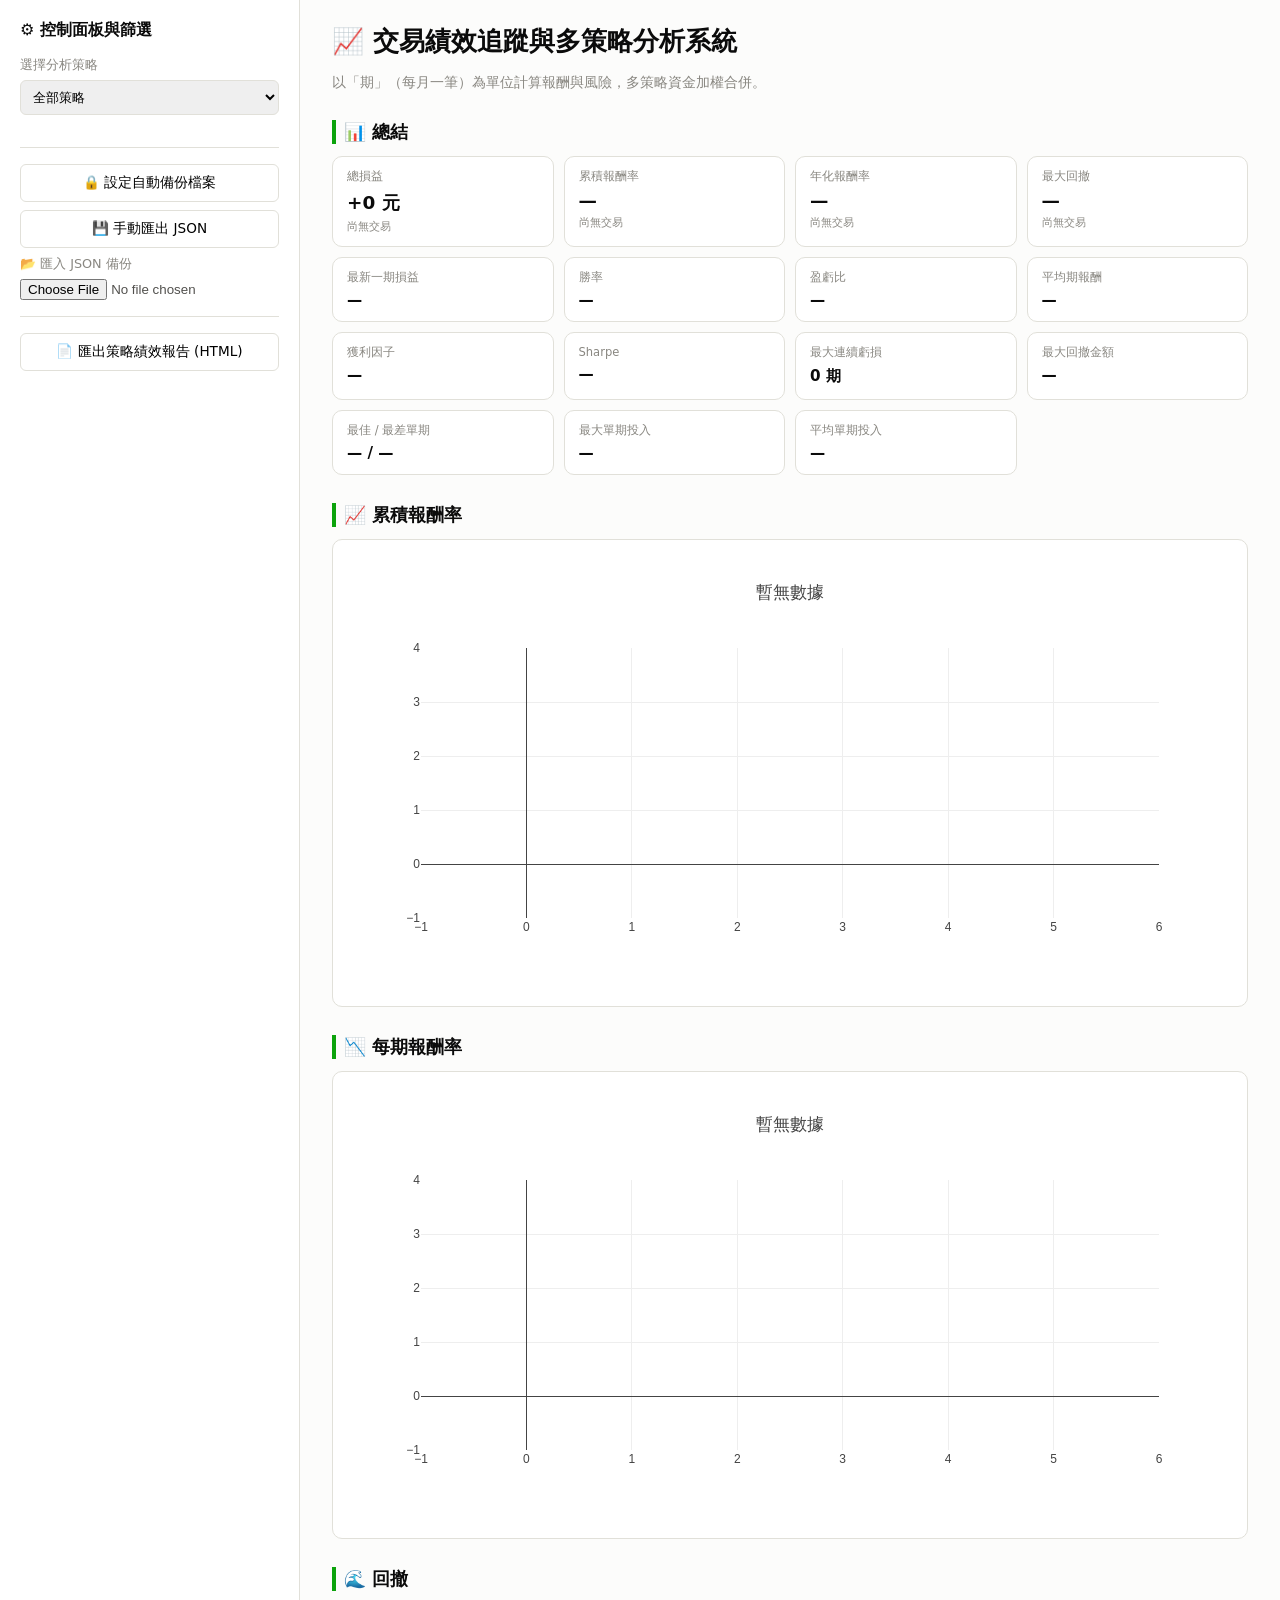
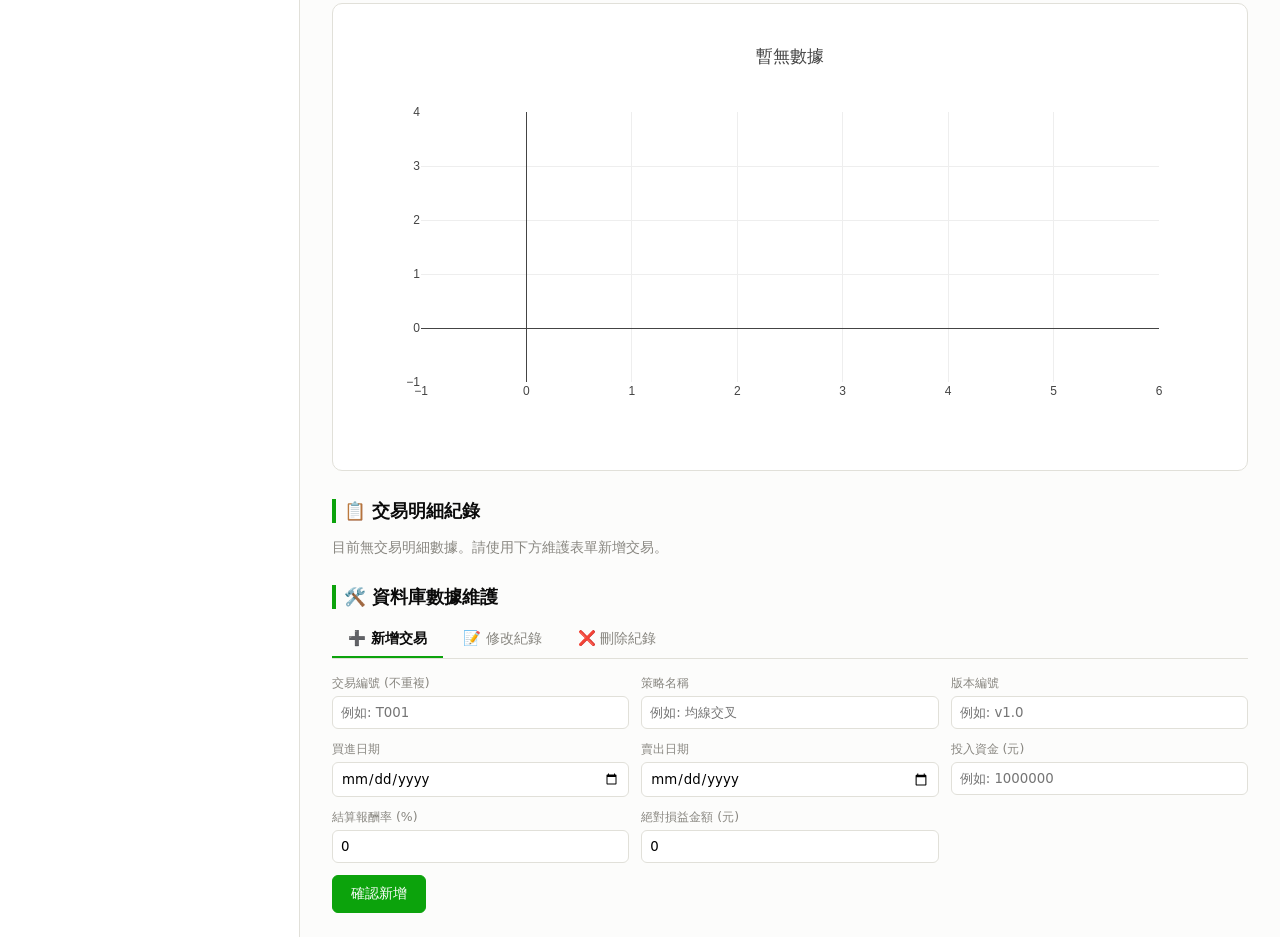
<file: index.html>
<!doctype html>
<html lang="zh-Hant">
<head>
<meta charset="utf-8">
<meta name="viewport" content="width=device-width, initial-scale=1">
<title>交易績效追蹤與多策略分析系統</title>
<link rel="stylesheet" href="css/style.css">
</head>
<body>
<div class="app-layout">
  <aside class="sidebar">
    <h2>⚙️ 控制面板與篩選</h2>
    <label for="strategy-select">選擇分析策略</label>
    <select id="strategy-select"></select>

    <hr class="sidebar-divider">
    <button id="btn-choose-backup" class="btn btn-block">🔒 設定自動備份檔案</button>
    <div style="height:8px;"></div>
    <button id="btn-export-json" class="btn btn-block">💾 手動匯出 JSON</button>
    <div style="height:8px;"></div>
    <label for="file-import-json">📂 匯入 JSON 備份</label>
    <input type="file" id="file-import-json" accept=".json">

    <hr class="sidebar-divider">
    <button id="btn-export-report" class="btn btn-block">📄 匯出策略績效報告 (HTML)</button>
  </aside>

  <main class="main-content">
    <h1 class="page-title">📈 交易績效追蹤與多策略分析系統</h1>
    <p class="page-subtitle">以「期」（每月一筆）為單位計算報酬與風險，多策略資金加權合併。</p>

    <div class="section-title">📊 總結</div>
    <div id="summary-cards" class="metric-grid"></div>
    <div id="detail-cards" class="metric-grid metric-grid-detail"></div>
    <p id="capital-notice" class="notice" hidden></p>

    <div class="section-title">📈 累積報酬率</div>
    <div class="chart-block"><div id="cum-return-chart" style="width:100%;"></div></div>

    <div class="section-title">📉 每期報酬率</div>
    <div class="chart-block"><div id="period-returns-chart" style="width:100%;"></div></div>

    <div class="section-title">🌊 回撤</div>
    <div class="chart-block"><div id="drawdown-chart" style="width:100%;"></div></div>

    <div id="strategy-section" hidden>
      <div class="section-title">🏁 策略比較</div>
      <div id="strategy-table"></div>
    </div>

    <div class="section-title">📋 交易明細紀錄</div>
    <div id="trade-table"></div>

    <div class="section-title">🛠️ 資料庫數據維護</div>
    <div id="forms-container"></div>
  </main>
</div>

<script src="lib/plotly.min.js"></script>
<script src="lib/plotly-source.js"></script>
<script src="js/config.js"></script>
<script src="js/utils.js"></script>
<script src="js/db.js"></script>
<script src="js/backup.js"></script>
<script src="js/timeSeries.js"></script>
<script src="js/metrics.js"></script>
<script src="js/charts.js"></script>
<script src="js/dashboard.js"></script>
<script src="js/forms.js"></script>
<script src="js/report.js"></script>
<script src="js/app.js"></script>
</body>
</html>
</file>
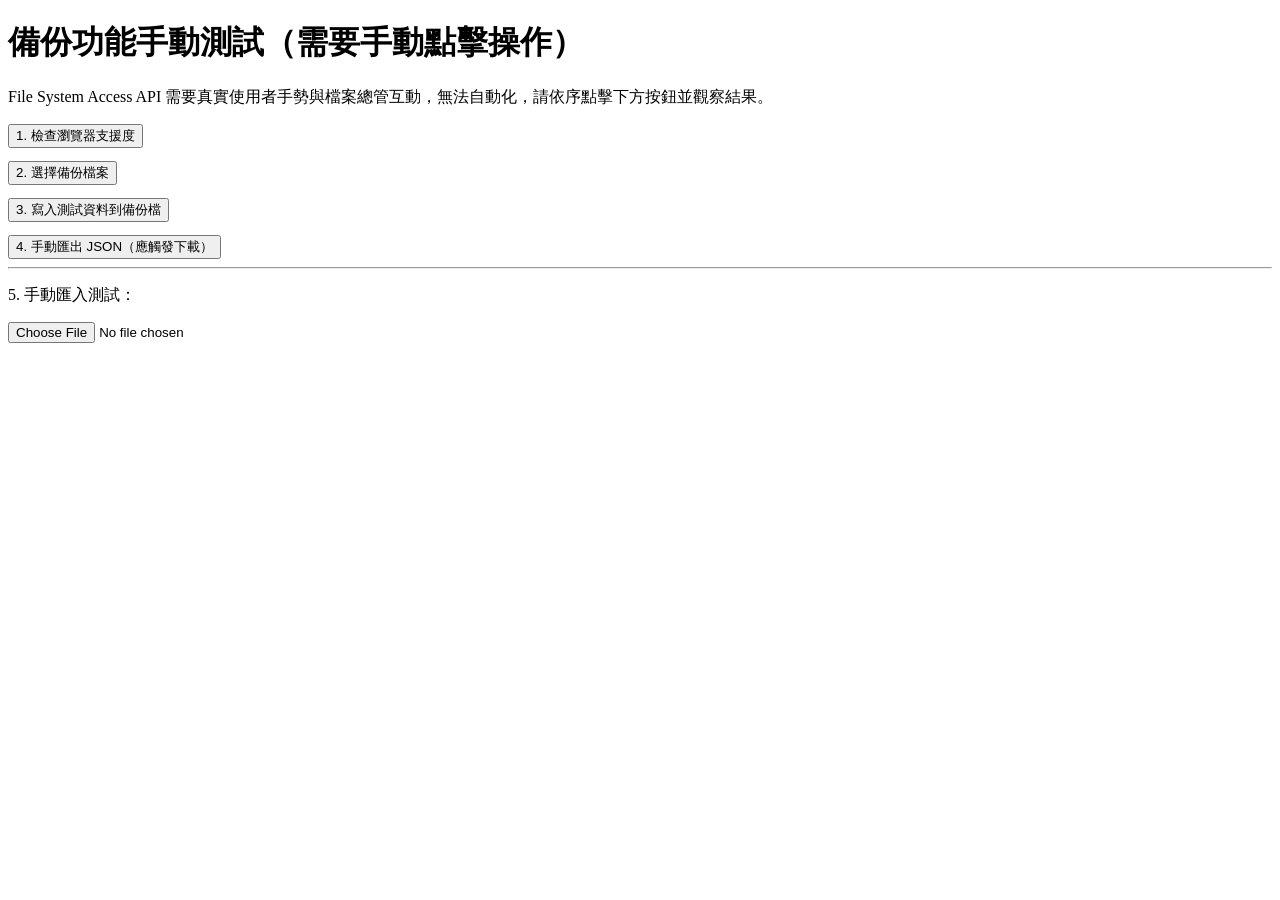
<file: tests/test_backup.html>
<!doctype html>
<html lang="zh-Hant">
<head><meta charset="utf-8"><title>備份功能手動測試</title></head>
<body>
<h1>備份功能手動測試（需要手動點擊操作）</h1>
<p>File System Access API 需要真實使用者手勢與檔案總管互動，無法自動化，請依序點擊下方按鈕並觀察結果。</p>
<button id="btn-support">1. 檢查瀏覽器支援度</button>
<pre id="out-support"></pre>
<button id="btn-choose">2. 選擇備份檔案</button>
<pre id="out-choose"></pre>
<button id="btn-write">3. 寫入測試資料到備份檔</button>
<pre id="out-write"></pre>
<button id="btn-export">4. 手動匯出 JSON（應觸發下載）</button>
<hr>
<p>5. 手動匯入測試：</p>
<input type="file" id="file-import" accept=".json">
<pre id="out-import"></pre>

<script src="../js/config.js"></script>
<script src="../js/db.js"></script>
<script src="../js/backup.js"></script>
<script>
const fixture = [
  { trade_id: 'BKTEST01', strategy_name: 'Backup Test', version: 'v1.0', buy_date: '2026-01-01', sell_date: '2026-01-05', net_return_pct: 1.0, net_profit_loss: 1000 }
];

document.getElementById('btn-support').onclick = () => {
  document.getElementById('out-support').textContent = 'supported: ' + TPT.backup.isFileSystemAccessSupported();
};

document.getElementById('btn-choose').onclick = async () => {
  try {
    await TPT.backup.chooseBackupFile();
    document.getElementById('out-choose').textContent = '已選定備份檔案。';
  } catch (e) {
    document.getElementById('out-choose').textContent = '錯誤: ' + e.message;
  }
};

document.getElementById('btn-write').onclick = async () => {
  const result = await TPT.backup.writeIfConfigured(fixture);
  document.getElementById('out-write').textContent = JSON.stringify(result) + ' — 請打開你選的檔案確認內容為 fixture JSON';
};

document.getElementById('btn-export').onclick = () => {
  TPT.backup.exportJson(fixture);
};

document.getElementById('file-import').onchange = async (e) => {
  const file = e.target.files[0];
  if (!file) return;
  try {
    const data = await TPT.backup.importJsonFile(file);
    document.getElementById('out-import').textContent = JSON.stringify(data, null, 2);
  } catch (err) {
    document.getElementById('out-import').textContent = '錯誤: ' + err.message;
  }
};
</script>
</body>
</html>
</file>
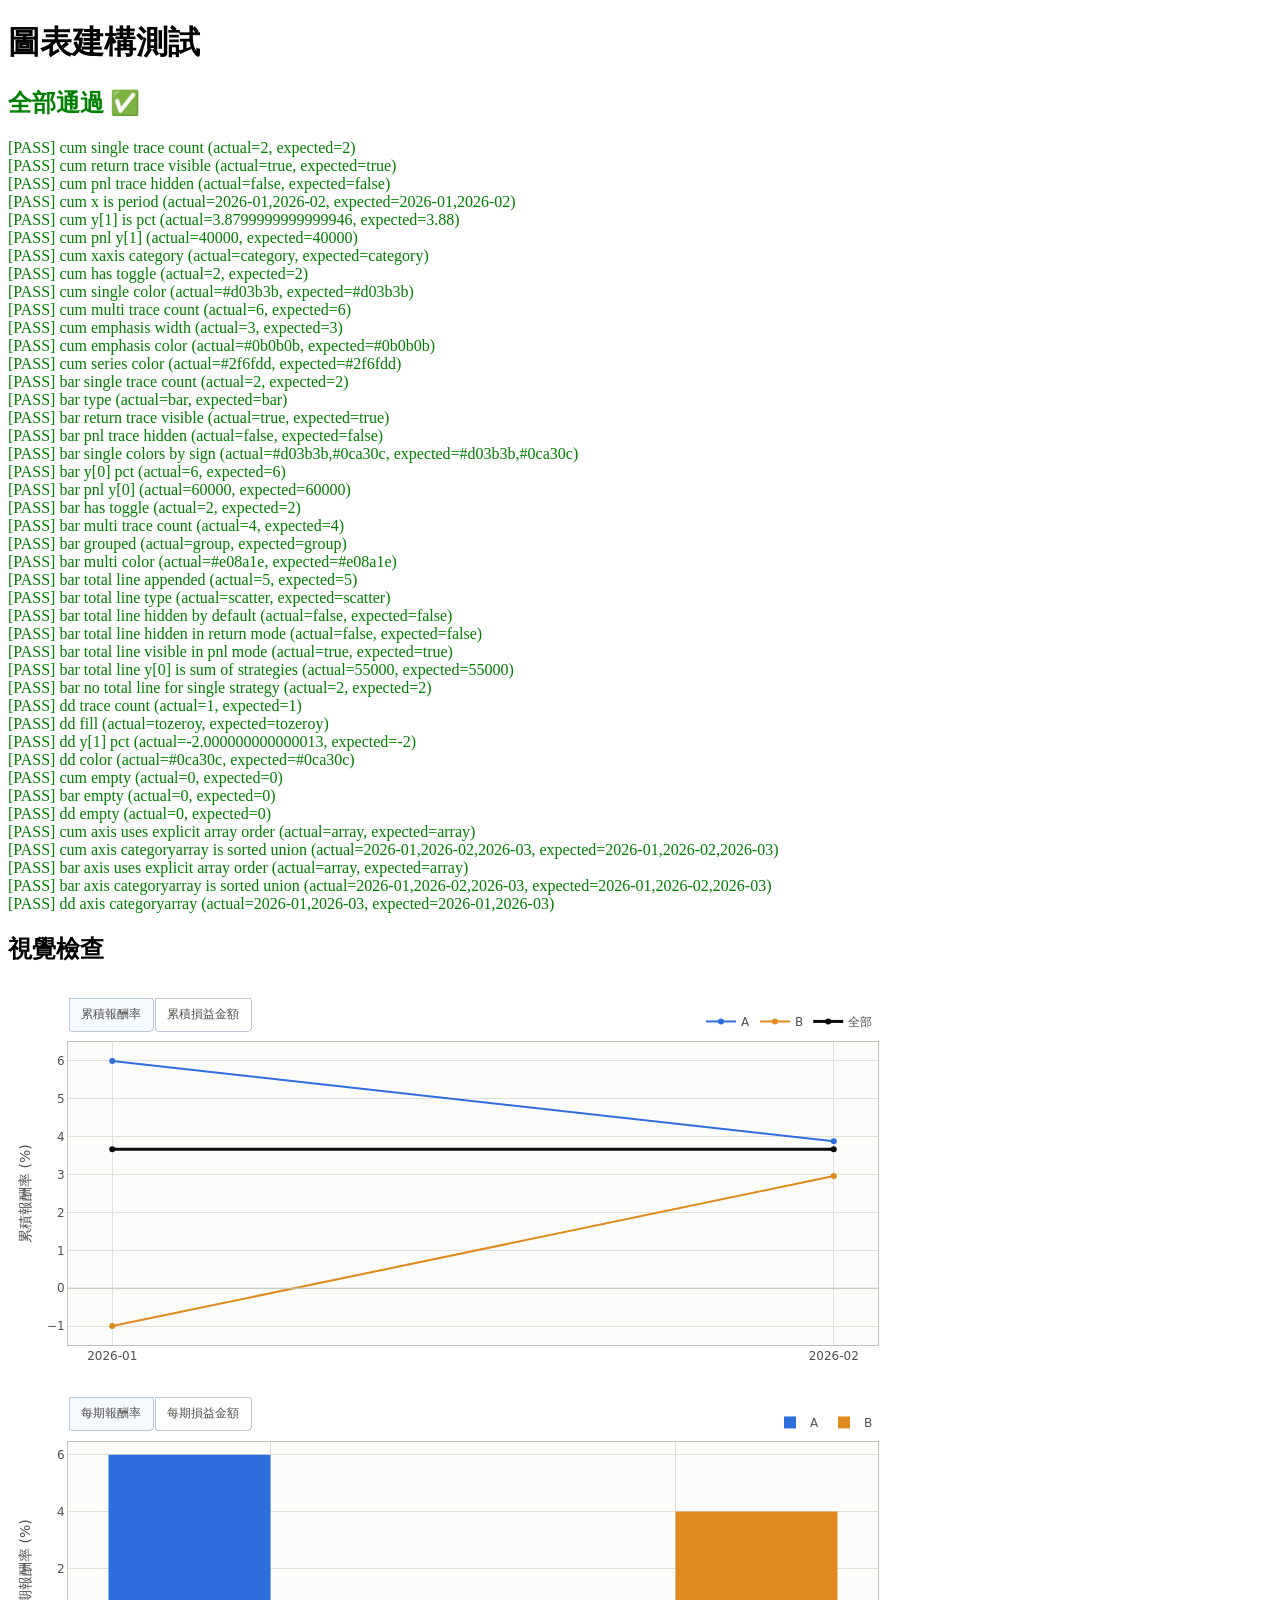
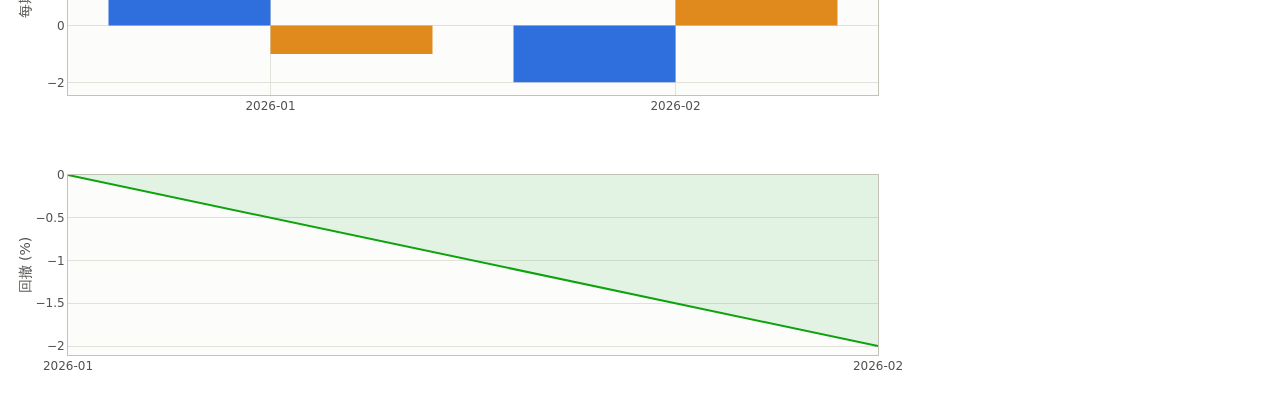
<file: tests/test_charts.html>
<!doctype html>
<html lang="zh-Hant">
<head><meta charset="utf-8"><title>圖表測試</title></head>
<body>
<h1>圖表建構測試</h1>
<div id="results"></div>
<h2>視覺檢查</h2>
<div id="chart-cum" style="width:100%;max-width:900px;"></div>
<div id="chart-bar" style="width:100%;max-width:900px;"></div>
<div id="chart-dd" style="width:100%;max-width:900px;"></div>
<script src="../lib/plotly.min.js"></script>
<script src="../js/config.js"></script>
<script src="../js/timeSeries.js"></script>
<script src="../js/charts.js"></script>
<script src="harness.js"></script>
<script src="charts.test.js"></script>
<script>
  Plotly.newPlot('chart-cum', c2.data, c2.layout, { responsive: true, displaylogo: false });
  Plotly.newPlot('chart-bar', b2.data, b2.layout, { responsive: true, displaylogo: false });
  Plotly.newPlot('chart-dd', d1.data, d1.layout, { responsive: true, displaylogo: false });
</script>
</body>
</html>
</file>
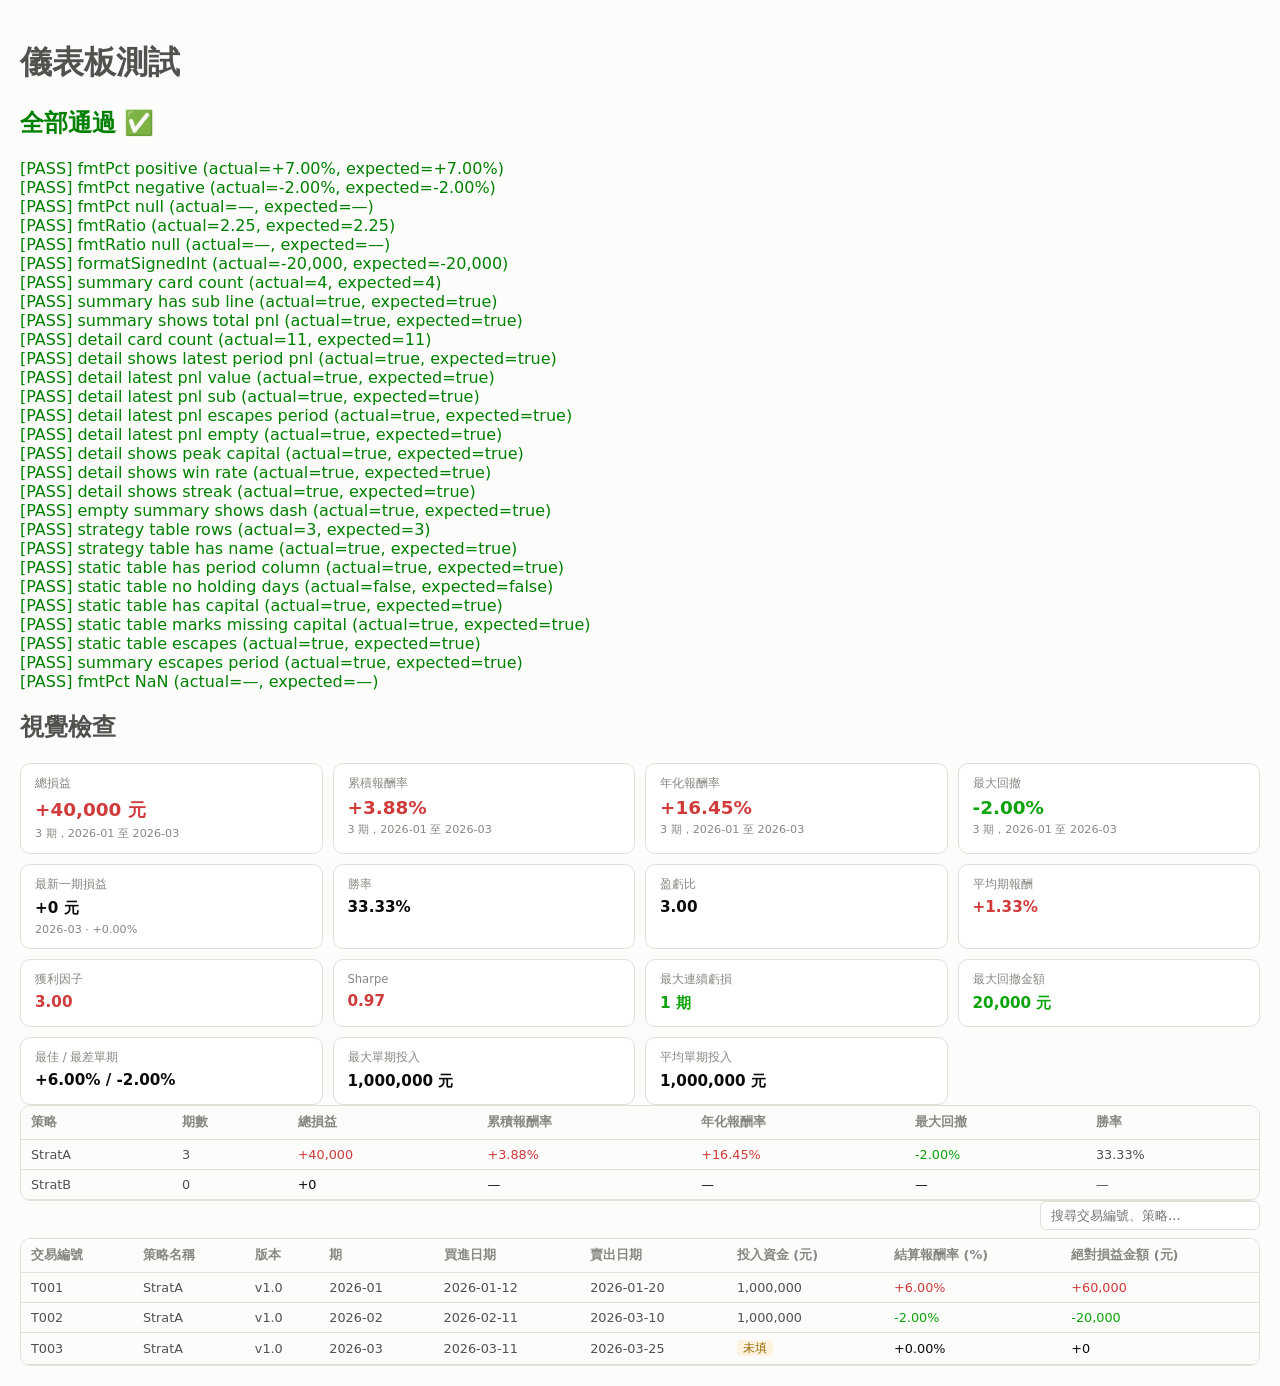
<file: tests/test_dashboard.html>
<!doctype html>
<html lang="zh-Hant">
<head><meta charset="utf-8"><title>儀表板測試</title><link rel="stylesheet" href="../css/style.css"></head>
<body style="padding:20px;">
<h1>儀表板測試</h1>
<div id="results"></div>
<h2>視覺檢查</h2>
<div id="summary" class="metric-grid"></div>
<div id="detail" class="metric-grid metric-grid-detail"></div>
<div id="strategy-table"></div>
<div id="trade-table"></div>
<script src="../js/config.js"></script>
<script src="../js/utils.js"></script>
<script src="../js/timeSeries.js"></script>
<script src="../js/metrics.js"></script>
<script src="../js/charts.js"></script>
<script src="../js/dashboard.js"></script>
<script src="harness.js"></script>
<script src="dashboard.test.js"></script>
<script>
  TPT.dashboard.renderSummaryCards(metrics, document.getElementById('summary'));
  TPT.dashboard.renderDetailCards(metrics, document.getElementById('detail'));
  TPT.dashboard.renderStrategyTable(stratRows, document.getElementById('strategy-table'));
  TPT.dashboard.renderTradeTable(trades, document.getElementById('trade-table'));
</script>
</body>
</html>
</file>
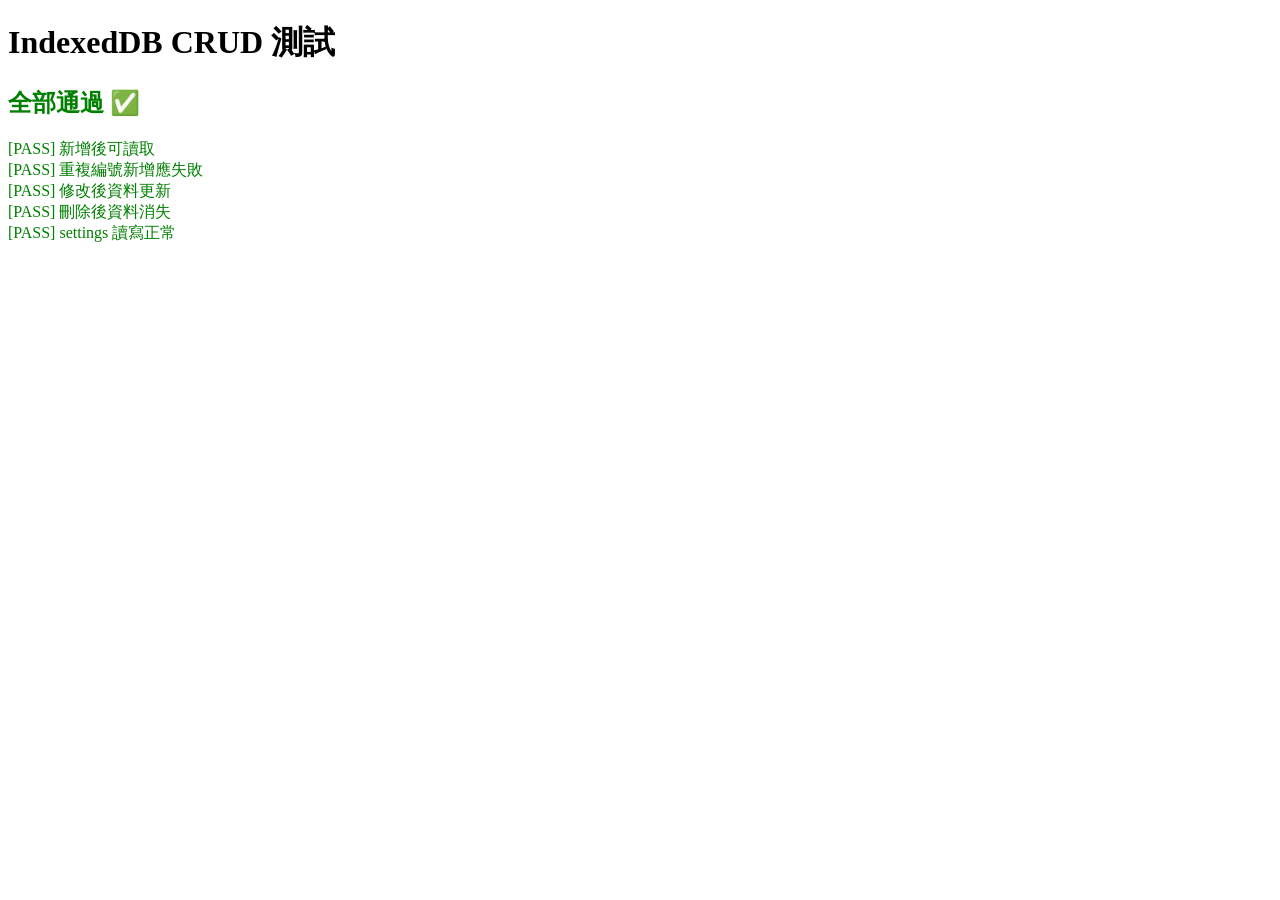
<file: tests/test_db.html>
<!doctype html>
<html lang="zh-Hant">
<head><meta charset="utf-8"><title>DB 測試</title></head>
<body>
<h1>IndexedDB CRUD 測試</h1>
<div id="results"></div>
<script src="../js/config.js"></script>
<script src="../js/db.js"></script>
<script>
const TEST_ID = '__TEST_TRADE_001__';
const results = [];
function record(name, pass) { results.push({ name, pass }); }

async function runTests() {
  try {
    await TPT.db.deleteTrade(TEST_ID).catch(() => {});

    await TPT.db.addTrade({
      trade_id: TEST_ID, strategy_name: 'TestStrat', version: 'v1.0',
      buy_date: '2026-01-01', sell_date: '2026-01-05',
      net_return_pct: 1.5, net_profit_loss: 15000
    });
    let all = await TPT.db.getAllTrades();
    let found = all.find(t => t.trade_id === TEST_ID);
    record('新增後可讀取', !!found && found.net_return_pct === 1.5);

    let addAgainFailed = false;
    try {
      await TPT.db.addTrade({
        trade_id: TEST_ID, strategy_name: 'Dup', version: 'v1.0',
        buy_date: '2026-01-01', sell_date: '2026-01-05',
        net_return_pct: 0, net_profit_loss: 0
      });
    } catch (e) {
      addAgainFailed = true;
    }
    record('重複編號新增應失敗', addAgainFailed);

    await TPT.db.updateTrade({
      trade_id: TEST_ID, strategy_name: 'TestStrat', version: 'v1.1',
      buy_date: '2026-01-01', sell_date: '2026-01-05',
      net_return_pct: 3.0, net_profit_loss: 30000
    });
    all = await TPT.db.getAllTrades();
    found = all.find(t => t.trade_id === TEST_ID);
    record('修改後資料更新', found && found.version === 'v1.1' && found.net_return_pct === 3.0);

    await TPT.db.deleteTrade(TEST_ID);
    all = await TPT.db.getAllTrades();
    found = all.find(t => t.trade_id === TEST_ID);
    record('刪除後資料消失', !found);

    await TPT.db.setSetting('test_key', { foo: 'bar' });
    const settingValue = await TPT.db.getSetting('test_key');
    record('settings 讀寫正常', settingValue && settingValue.foo === 'bar');
  } catch (err) {
    record('測試流程未預期中斷: ' + err.message, false);
  } finally {
    await TPT.db.deleteTrade(TEST_ID).catch(() => {});
  }

  const resultsEl = document.getElementById('results');
  let allPass = true;
  results.forEach(r => {
    if (!r.pass) allPass = false;
    const line = document.createElement('div');
    line.style.color = r.pass ? 'green' : 'red';
    line.textContent = `[${r.pass ? 'PASS' : 'FAIL'}] ${r.name}`;
    resultsEl.appendChild(line);
  });
  const summary = document.createElement('h2');
  summary.textContent = allPass ? '全部通過 ✅' : '有測試失敗 ❌';
  summary.style.color = allPass ? 'green' : 'red';
  resultsEl.prepend(summary);
}

runTests();
</script>
</body>
</html>
</file>
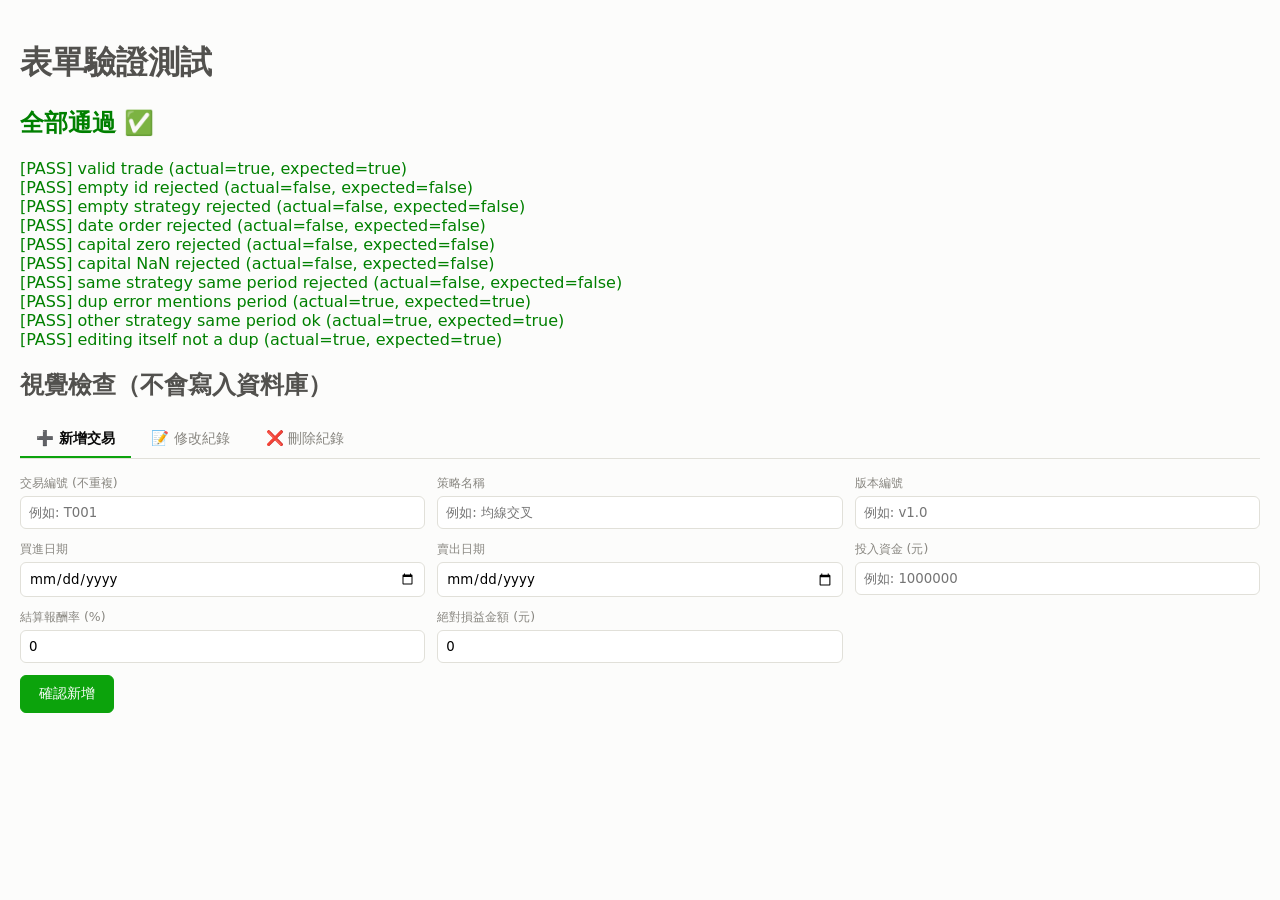
<file: tests/test_forms.html>
<!doctype html>
<html lang="zh-Hant">
<head><meta charset="utf-8"><title>表單驗證測試</title><link rel="stylesheet" href="../css/style.css"></head>
<body style="padding:20px;">
<h1>表單驗證測試</h1>
<div id="results"></div>
<h2>視覺檢查（不會寫入資料庫）</h2>
<div id="forms"></div>
<script src="../js/config.js"></script>
<script src="../js/utils.js"></script>
<script src="../js/timeSeries.js"></script>
<script src="../js/forms.js"></script>
<script src="harness.js"></script>
<script src="forms.test.js"></script>
<script>
  TPT.forms.render(document.getElementById('forms'), {
    getAllTrades: async () => existing,
    addTrade: async t => console.log('addTrade', t),
    updateTrade: async t => console.log('updateTrade', t),
    deleteTrade: async id => console.log('deleteTrade', id),
    onChange: async () => {}
  });
</script>
</body>
</html>
</file>
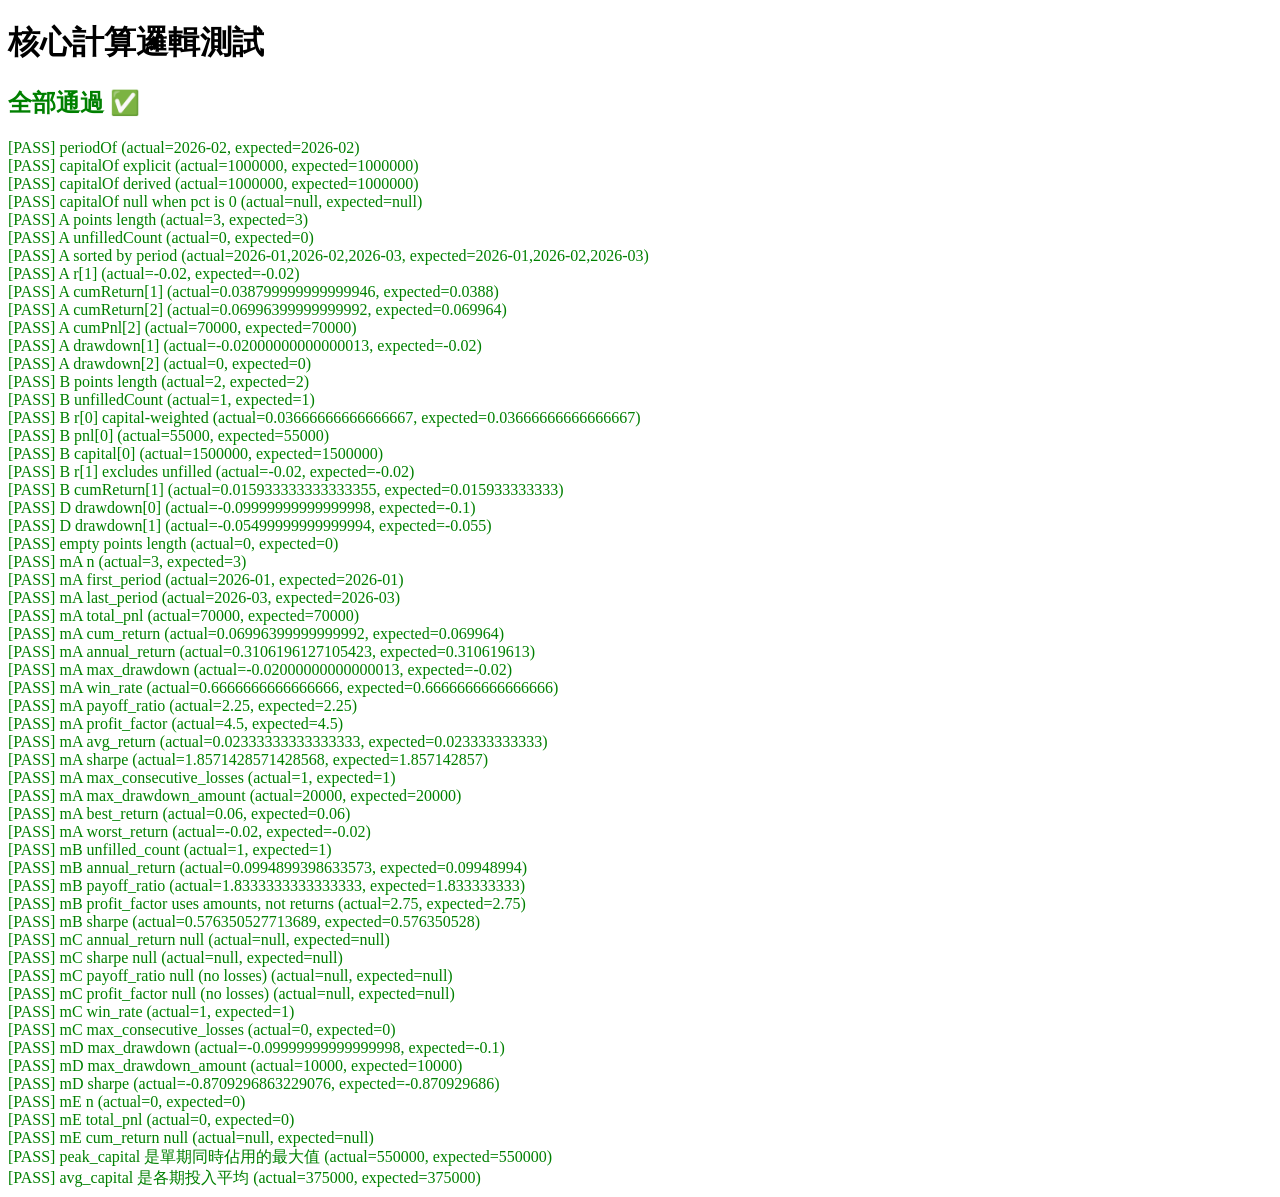
<file: tests/test_logic.html>
<!doctype html>
<html lang="zh-Hant">
<head><meta charset="utf-8"><title>核心邏輯測試</title></head>
<body>
<h1>核心計算邏輯測試</h1>
<div id="results"></div>
<script src="../js/config.js"></script>
<script src="../js/timeSeries.js"></script>
<script src="../js/metrics.js"></script>
<script src="harness.js"></script>
<script src="logic.test.js"></script>
</body>
</html>
</file>
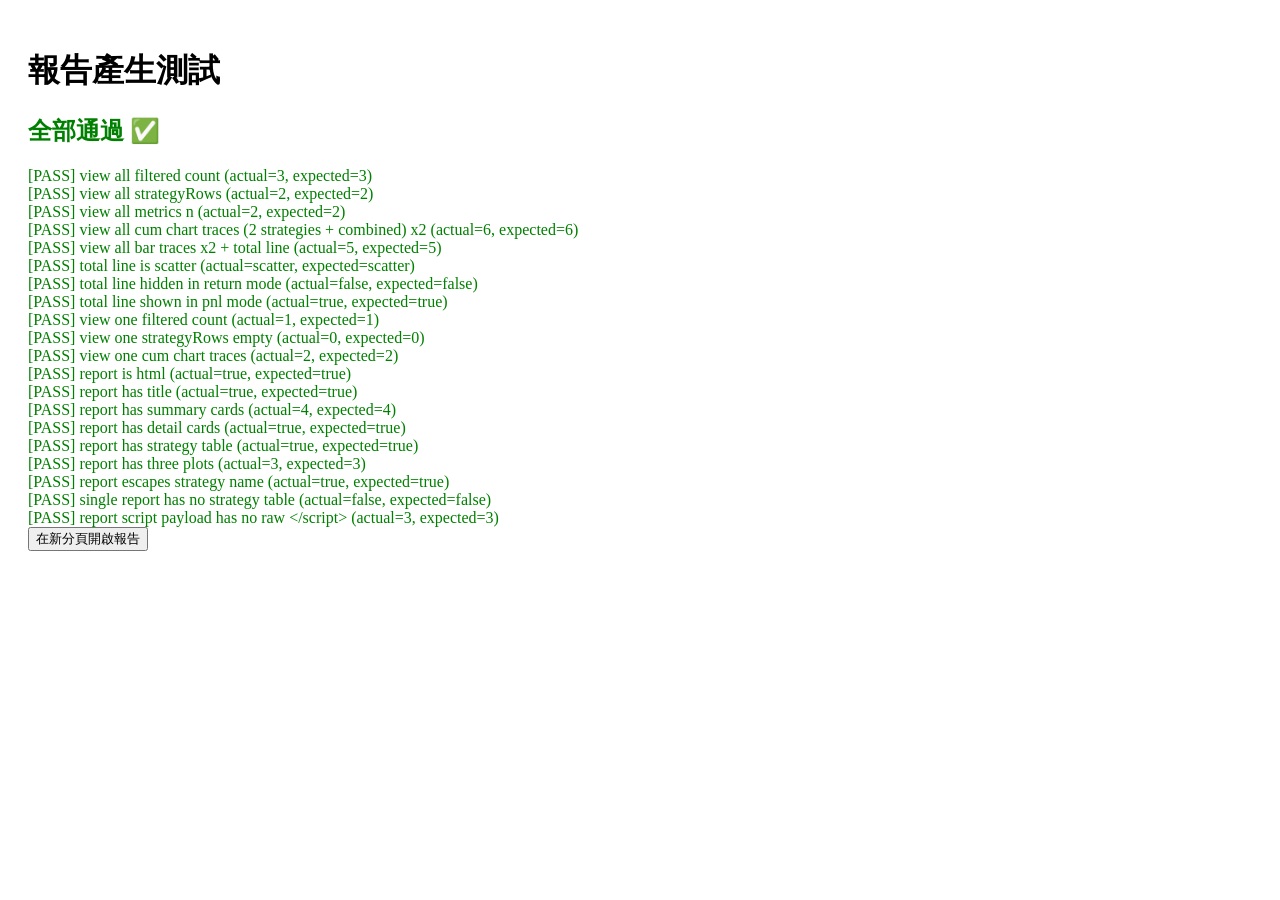
<file: tests/test_report.html>
<!doctype html>
<html lang="zh-Hant">
<head><meta charset="utf-8"><title>報告產生測試</title></head>
<body style="padding:20px;">
<h1>報告產生測試</h1>
<div id="results"></div>
<button id="open">在新分頁開啟報告</button>
<script src="../lib/plotly-source.js"></script>
<script src="../js/config.js"></script>
<script src="../js/utils.js"></script>
<script src="../js/timeSeries.js"></script>
<script src="../js/metrics.js"></script>
<script src="../js/charts.js"></script>
<script src="../js/dashboard.js"></script>
<script src="../js/report.js"></script>
<script src="../js/app.js"></script>
<script src="harness.js"></script>
<script src="report.test.js"></script>
<script>
  document.getElementById('open').addEventListener('click', () => {
    const url = URL.createObjectURL(new Blob([html], { type: 'text/html' }));
    window.open(url, '_blank');
  });
</script>
</body>
</html>
</file>
<file: css/style.css>
:root {
  --surface: #fcfcfb;
  --ink-primary: #0b0b0b;
  --ink-secondary: #52514e;
  --ink-muted: #898781;
  --grid: #e1e0d9;
  --baseline: #c3c2b7;
  --good: #0ca30c;
  --critical: #d03b3b;
  --good-fill: rgba(12, 163, 12, 0.10);
  --critical-fill: rgba(208, 59, 59, 0.10);
  --font-family: system-ui, -apple-system, 'Segoe UI', sans-serif;
}

* { box-sizing: border-box; }

body {
  margin: 0;
  background: var(--surface);
  color: var(--ink-secondary);
  font-family: var(--font-family);
}

.app-layout { display: flex; min-height: 100vh; }

.sidebar {
  width: 300px;
  flex-shrink: 0;
  padding: 20px;
  border-right: 1px solid var(--grid);
  background: #ffffff;
}
.sidebar h2 { font-size: 1rem; color: var(--ink-primary); margin: 0 0 16px 0; }
.sidebar label { display: block; font-size: 0.8rem; color: var(--ink-muted); margin-bottom: 6px; }
.sidebar select { width: 100%; padding: 8px; margin-bottom: 16px; border: 1px solid var(--grid); border-radius: 6px; font-family: var(--font-family); }
.sidebar-divider { border: none; border-top: 1px solid var(--grid); margin: 16px 0; }

.main-content { flex: 1; padding: 24px 32px; max-width: 100%; overflow-x: auto; }

h1.page-title { font-size: 1.6rem; color: var(--ink-primary); margin: 0 0 4px 0; }
.page-subtitle { font-size: 0.9rem; color: var(--ink-muted); margin-bottom: 24px; }

.section-title {
  font-size: 1.1rem;
  font-weight: 600;
  color: var(--ink-primary);
  margin: 28px 0 12px 0;
  border-left: 4px solid var(--good);
  padding-left: 8px;
}

.metric-grid { display: grid; grid-template-columns: repeat(2, 1fr); gap: 10px; }
@media (min-width: 900px) { .metric-grid { grid-template-columns: repeat(4, 1fr); } }
.metric-card { background: #ffffff; border: 1px solid var(--grid); border-radius: 10px; padding: 12px 14px; }
.metric-label { font-size: 0.72rem; color: var(--ink-muted); margin-bottom: 6px; }
.metric-value { font-size: 1.15rem; font-weight: 700; }

.chart-block { background: #ffffff; border: 1px solid var(--grid); border-radius: 10px; padding: 8px; margin-bottom: 16px; overflow-x: auto; }

.table-toolbar { display: flex; justify-content: flex-end; margin-bottom: 8px; }
.table-toolbar input[type="search"] { padding: 6px 10px; border: 1px solid var(--grid); border-radius: 6px; font-family: var(--font-family); width: 220px; }

.table-scroll { overflow-x: auto; border: 1px solid var(--grid); border-radius: 10px; max-height: 480px; overflow-y: auto; }
table.trade-table { width: 100%; border-collapse: collapse; font-size: 0.8rem; white-space: nowrap; }
table.trade-table thead th {
  position: sticky; top: 0; background: var(--surface); color: var(--ink-muted);
  text-align: left; padding: 8px 10px; border-bottom: 1px solid var(--grid);
  cursor: pointer; user-select: none;
}
table.trade-table thead th:hover { color: var(--ink-primary); }
table.trade-table tbody td { padding: 7px 10px; border-bottom: 1px solid var(--grid); color: var(--ink-secondary); }
.empty-note { color: var(--ink-muted); font-size: 0.9rem; }

.tabs { display: flex; gap: 4px; margin-bottom: 16px; border-bottom: 1px solid var(--grid); }
.tab-button {
  padding: 8px 16px; border: none; background: none; font-family: var(--font-family);
  font-size: 0.9rem; color: var(--ink-muted); cursor: pointer; border-bottom: 2px solid transparent;
}
.tab-button.active { color: var(--ink-primary); border-bottom-color: var(--good); font-weight: 600; }
.tab-panel { display: none; }
.tab-panel.active { display: block; }

.form-grid { display: grid; grid-template-columns: repeat(3, 1fr); gap: 12px; margin-bottom: 12px; }
@media (max-width: 720px) { .form-grid { grid-template-columns: 1fr; } }
.form-field label { display: block; font-size: 0.78rem; color: var(--ink-muted); margin-bottom: 4px; }
.form-field input, .form-field select { width: 100%; padding: 8px; border: 1px solid var(--grid); border-radius: 6px; font-family: var(--font-family); }

.btn { padding: 9px 18px; border-radius: 6px; border: 1px solid var(--grid); background: #ffffff; font-family: var(--font-family); font-size: 0.85rem; cursor: pointer; }
.btn-primary { background: var(--good); color: #ffffff; border-color: var(--good); }
.btn-danger { background: var(--critical); color: #ffffff; border-color: var(--critical); }
.btn-block { width: 100%; }
.btn + .btn { margin-left: 8px; }

.alert { padding: 10px 14px; border-radius: 6px; font-size: 0.85rem; margin: 10px 0; }
.alert-error { background: var(--critical-fill); color: var(--critical); border: 1px solid var(--critical); }
.alert-success { background: var(--good-fill); color: var(--good); border: 1px solid var(--good); }
.alert-warning { background: #fdf3e0; color: #9a6b00; border: 1px solid #e8c27a; }

.metric-sub { font-size: 0.7rem; color: var(--ink-muted); margin-top: 4px; }
.metric-grid-detail { grid-template-columns: repeat(2, 1fr); margin-top: 10px; }
@media (min-width: 900px) { .metric-grid-detail { grid-template-columns: repeat(4, 1fr); } }
@media (min-width: 1300px) { .metric-grid-detail { grid-template-columns: repeat(8, 1fr); } }
.metric-card-small .metric-value { font-size: 0.95rem; }
.capital-missing { color: #9a6b00; background: #fdf3e0; padding: 1px 6px; border-radius: 4px; font-size: 0.75rem; }
.notice { font-size: 0.85rem; color: #9a6b00; background: #fdf3e0; border: 1px solid #e8c27a; border-radius: 6px; padding: 8px 12px; margin: 10px 0 0 0; }
</file>
